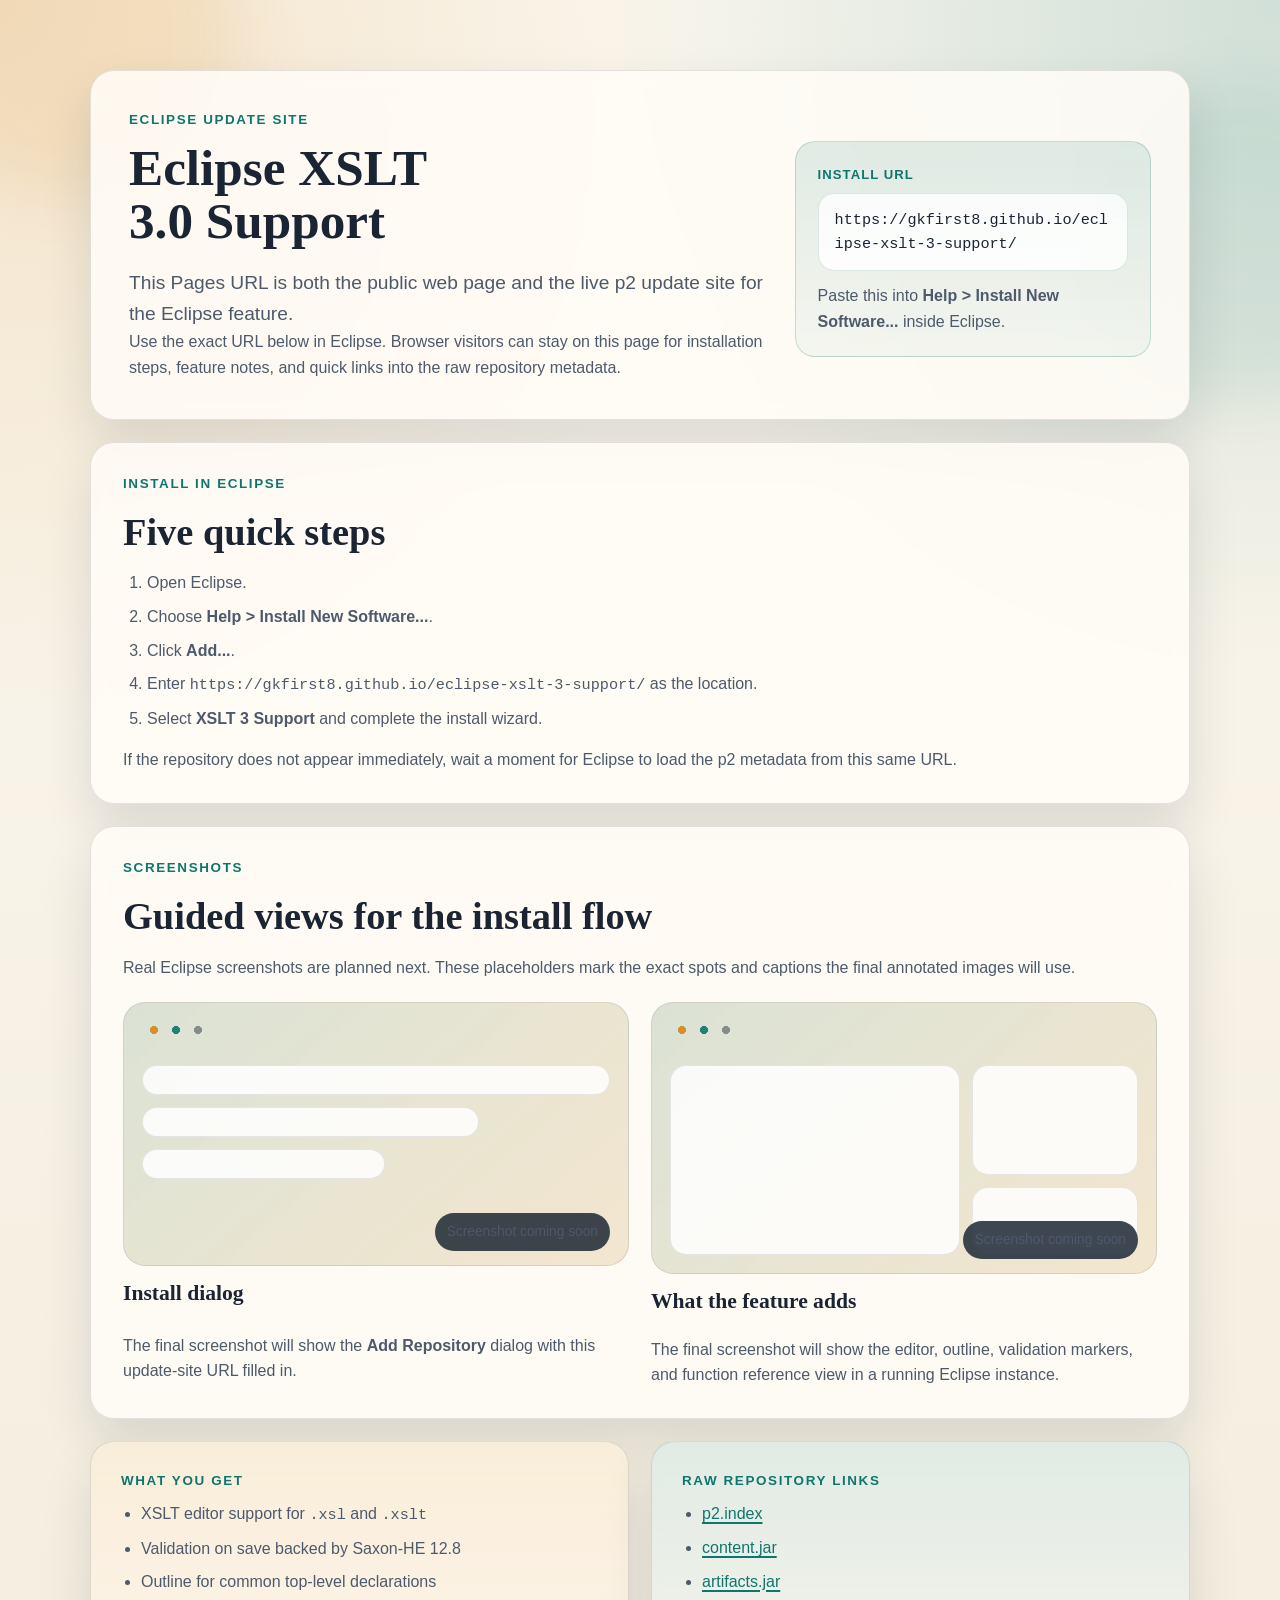
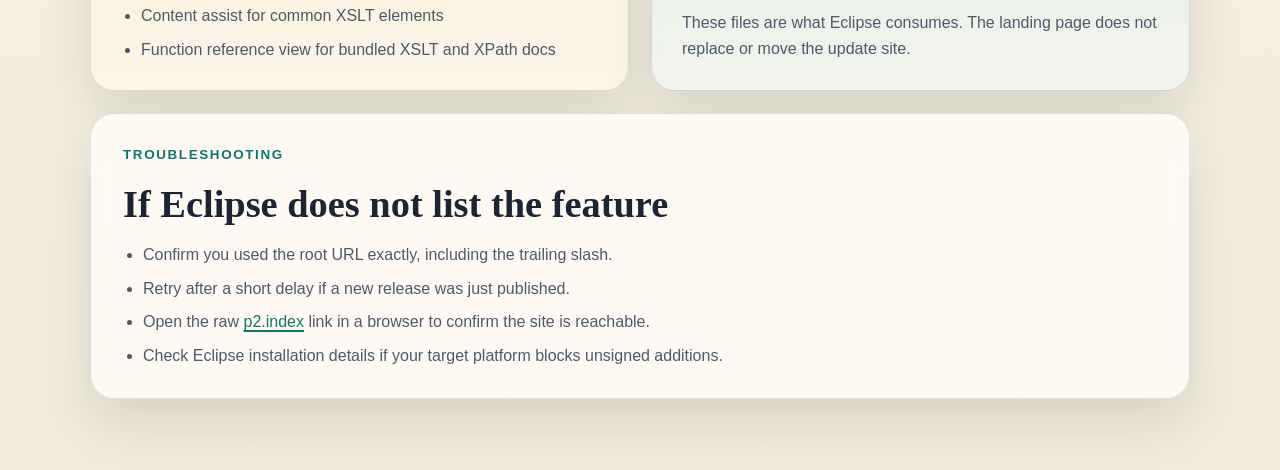
<file: site/index.html>
<!DOCTYPE html>
<html lang="en">
<head>
  <meta charset="UTF-8">
  <meta name="viewport" content="width=device-width, initial-scale=1.0">
  <title>Eclipse XSLT 3.0 Support</title>
  <meta
      name="description"
      content="Install the Eclipse XSLT 3.0 Support feature from this GitHub Pages update site." />
  <link rel="stylesheet" href="assets/site.css">
</head>
<body>
  <div class="page-glow page-glow-left"></div>
  <div class="page-glow page-glow-right"></div>
  <main class="shell">
    <section class="hero panel">
      <p class="eyebrow">Eclipse Update Site</p>
      <div class="hero-grid">
        <div>
          <h1>Eclipse XSLT 3.0 Support</h1>
          <p class="lead">
            This Pages URL is both the public web page and the live p2 update
            site for the Eclipse feature.
          </p>
          <p class="body-copy">
            Use the exact URL below in Eclipse. Browser visitors can stay on
            this page for installation steps, feature notes, and quick links
            into the raw repository metadata.
          </p>
        </div>
        <aside class="callout">
          <p class="callout-label">Install URL</p>
          <code>https://gkfirst8.github.io/eclipse-xslt-3-support/</code>
          <p class="callout-note">
            Paste this into <strong>Help &gt; Install New Software...</strong>
            inside Eclipse.
          </p>
        </aside>
      </div>
    </section>

    <section class="panel">
      <div class="section-heading">
        <p class="eyebrow">Install In Eclipse</p>
        <h2>Five quick steps</h2>
      </div>
      <ol class="steps">
        <li>Open Eclipse.</li>
        <li>Choose <strong>Help &gt; Install New Software...</strong>.</li>
        <li>Click <strong>Add...</strong>.</li>
        <li>Enter <code>https://gkfirst8.github.io/eclipse-xslt-3-support/</code> as the location.</li>
        <li>Select <strong>XSLT 3 Support</strong> and complete the install wizard.</li>
      </ol>
      <p class="note">
        If the repository does not appear immediately, wait a moment for Eclipse
        to load the p2 metadata from this same URL.
      </p>
    </section>

    <section class="panel">
      <div class="section-heading">
        <p class="eyebrow">Screenshots</p>
        <h2>Guided views for the install flow</h2>
      </div>
      <p class="body-copy">
        Real Eclipse screenshots are planned next. These placeholders mark the
        exact spots and captions the final annotated images will use.
      </p>
      <div class="shot-grid">
        <article class="shot-card">
          <div class="shot-frame">
            <div class="shot-browser"></div>
            <div class="shot-lines">
              <span class="line wide"></span>
              <span class="line"></span>
              <span class="line short"></span>
            </div>
            <p class="shot-placeholder">Screenshot coming soon</p>
          </div>
          <h3>Install dialog</h3>
          <p>
            The final screenshot will show the <strong>Add Repository</strong>
            dialog with this update-site URL filled in.
          </p>
        </article>
        <article class="shot-card">
          <div class="shot-frame">
            <div class="shot-browser"></div>
            <div class="shot-layout">
              <span class="pane pane-wide"></span>
              <span class="pane pane-tall"></span>
              <span class="pane"></span>
            </div>
            <p class="shot-placeholder">Screenshot coming soon</p>
          </div>
          <h3>What the feature adds</h3>
          <p>
            The final screenshot will show the editor, outline, validation
            markers, and function reference view in a running Eclipse instance.
          </p>
        </article>
      </div>
    </section>

    <section class="feature-strip">
      <article class="panel accent-panel">
        <p class="eyebrow">What You Get</p>
        <ul class="feature-list">
          <li>XSLT editor support for <code>.xsl</code> and <code>.xslt</code></li>
          <li>Validation on save backed by Saxon-HE 12.8</li>
          <li>Outline for common top-level declarations</li>
          <li>Content assist for common XSLT elements</li>
          <li>Function reference view for bundled XSLT and XPath docs</li>
        </ul>
      </article>
      <article class="panel info-panel">
        <p class="eyebrow">Raw Repository Links</p>
        <ul class="link-list">
          <li><a href="p2.index">p2.index</a></li>
          <li><a href="content.jar">content.jar</a></li>
          <li><a href="artifacts.jar">artifacts.jar</a></li>
        </ul>
        <p class="note">
          These files are what Eclipse consumes. The landing page does not
          replace or move the update site.
        </p>
      </article>
    </section>

    <section class="panel">
      <div class="section-heading">
        <p class="eyebrow">Troubleshooting</p>
        <h2>If Eclipse does not list the feature</h2>
      </div>
      <ul class="troubleshooting-list">
        <li>Confirm you used the root URL exactly, including the trailing slash.</li>
        <li>Retry after a short delay if a new release was just published.</li>
        <li>Open the raw <a href="p2.index">p2.index</a> link in a browser to confirm the site is reachable.</li>
        <li>Check Eclipse installation details if your target platform blocks unsigned additions.</li>
      </ul>
    </section>
  </main>
</body>
</html>
</file>
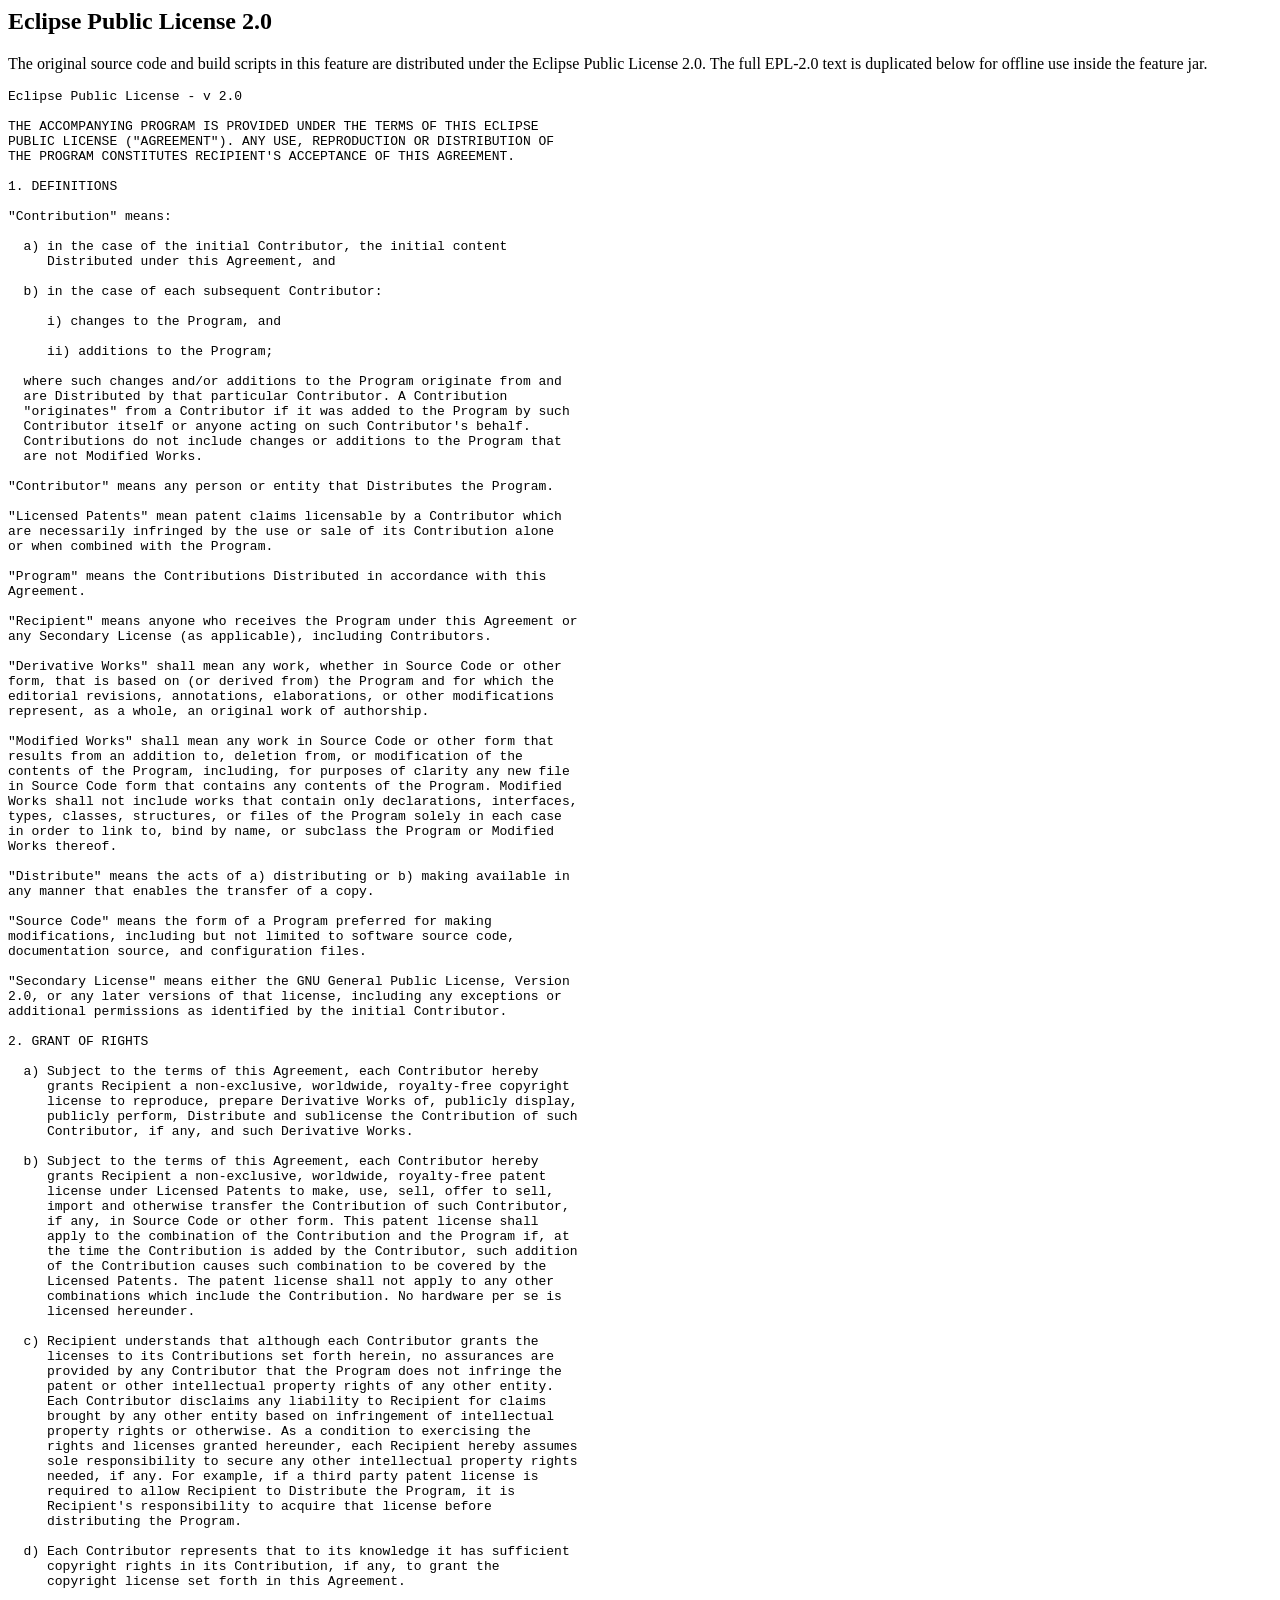
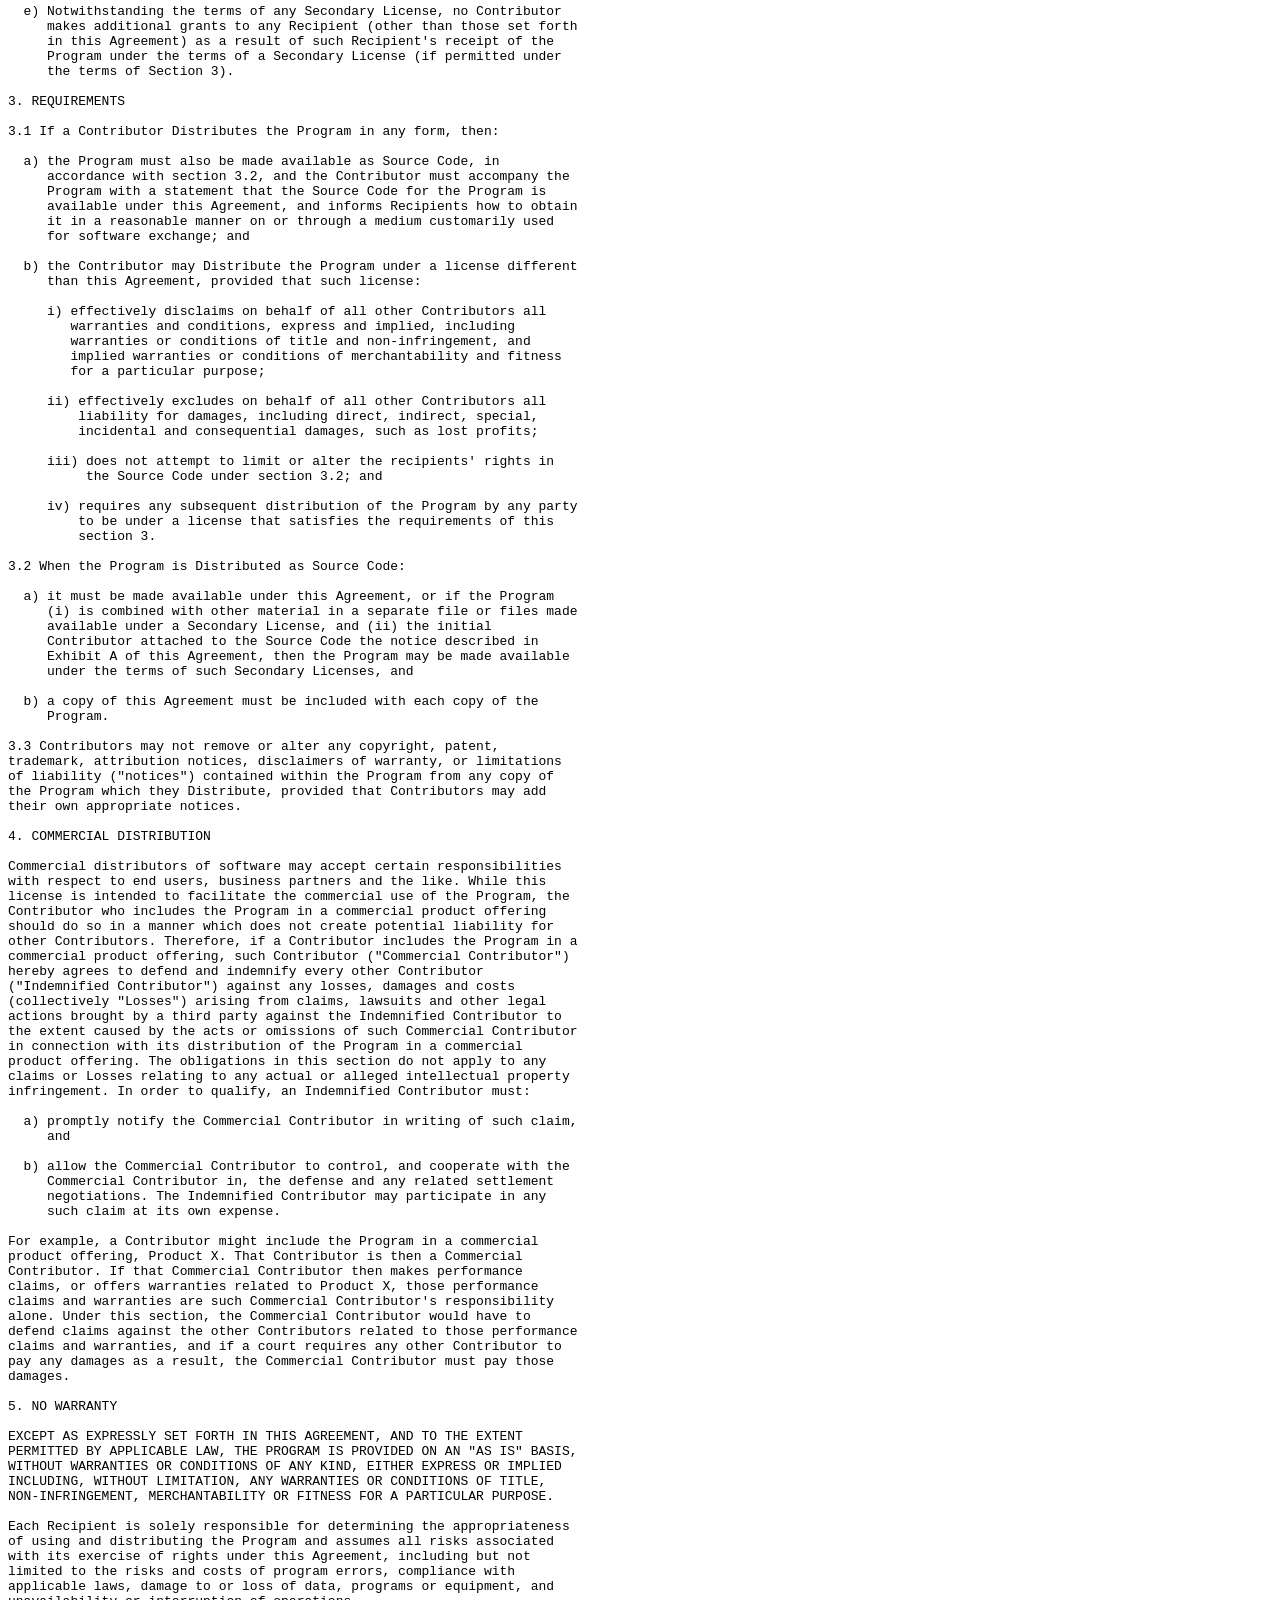
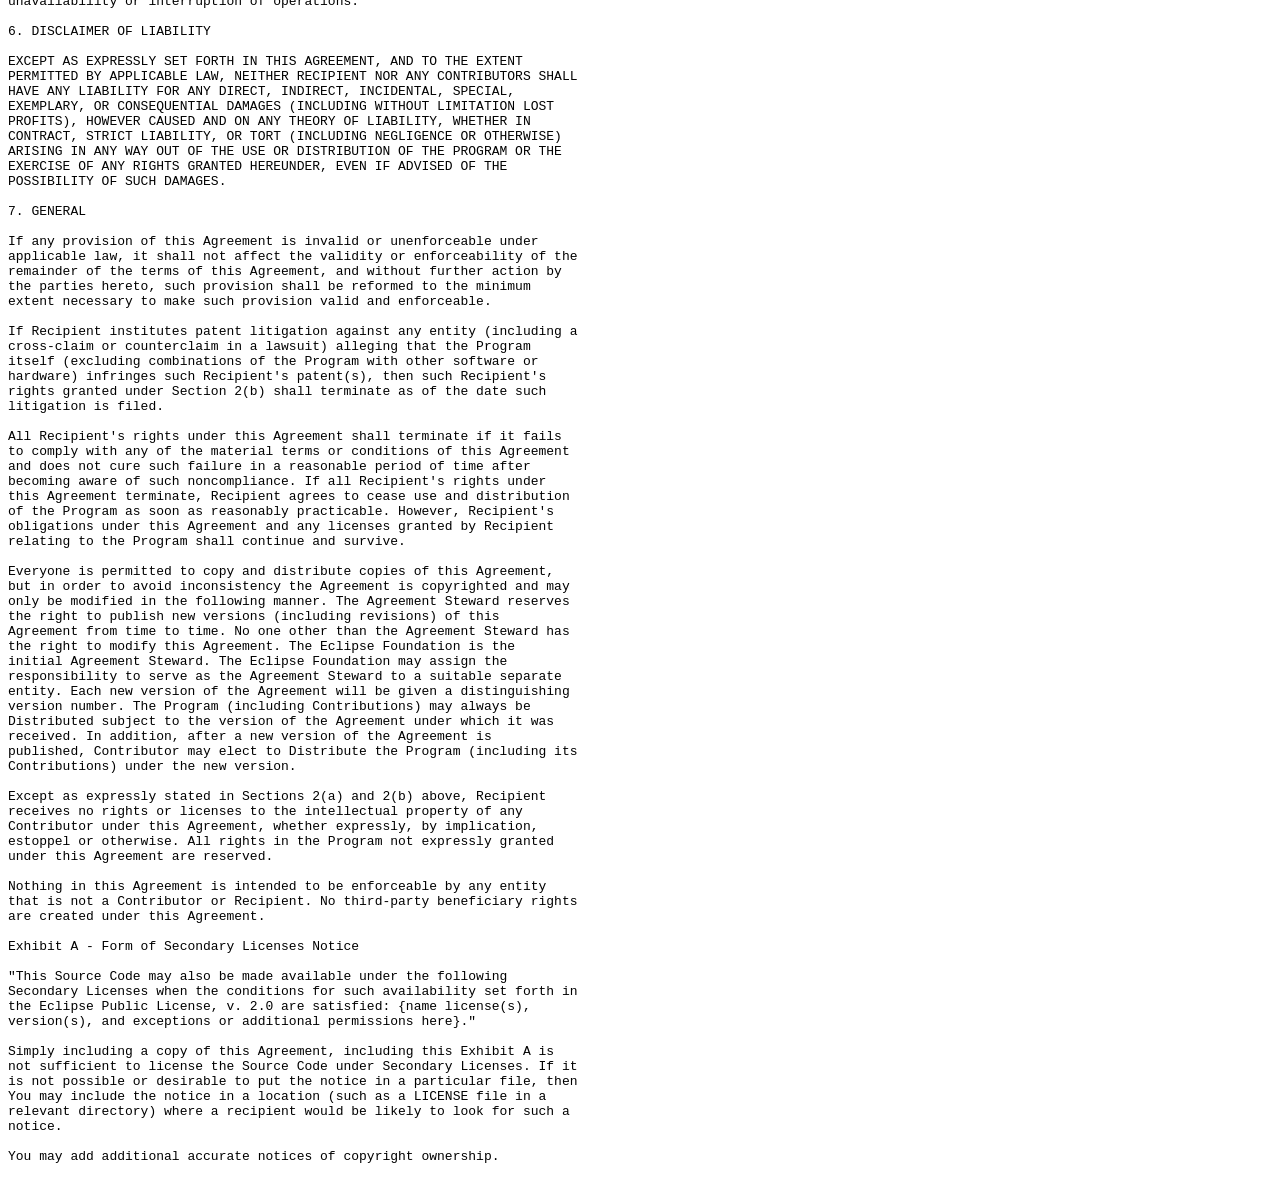
<file: features/nl.indi.eclipse.xslt3.feature/epl-2.0.html>
<html>
<head>
<meta http-equiv="Content-Type" content="text/html; charset=UTF-8">
<title>Eclipse Public License 2.0</title>
</head>
<body>
<h2>Eclipse Public License 2.0</h2>
<p>
The original source code and build scripts in this feature are distributed
under the Eclipse Public License 2.0. The full EPL-2.0 text is duplicated
below for offline use inside the feature jar.
</p>
<pre>
Eclipse Public License - v 2.0

THE ACCOMPANYING PROGRAM IS PROVIDED UNDER THE TERMS OF THIS ECLIPSE
PUBLIC LICENSE ("AGREEMENT"). ANY USE, REPRODUCTION OR DISTRIBUTION OF
THE PROGRAM CONSTITUTES RECIPIENT'S ACCEPTANCE OF THIS AGREEMENT.

1. DEFINITIONS

"Contribution" means:

  a) in the case of the initial Contributor, the initial content
     Distributed under this Agreement, and

  b) in the case of each subsequent Contributor:

     i) changes to the Program, and

     ii) additions to the Program;

  where such changes and/or additions to the Program originate from and
  are Distributed by that particular Contributor. A Contribution
  "originates" from a Contributor if it was added to the Program by such
  Contributor itself or anyone acting on such Contributor's behalf.
  Contributions do not include changes or additions to the Program that
  are not Modified Works.

"Contributor" means any person or entity that Distributes the Program.

"Licensed Patents" mean patent claims licensable by a Contributor which
are necessarily infringed by the use or sale of its Contribution alone
or when combined with the Program.

"Program" means the Contributions Distributed in accordance with this
Agreement.

"Recipient" means anyone who receives the Program under this Agreement or
any Secondary License (as applicable), including Contributors.

"Derivative Works" shall mean any work, whether in Source Code or other
form, that is based on (or derived from) the Program and for which the
editorial revisions, annotations, elaborations, or other modifications
represent, as a whole, an original work of authorship.

"Modified Works" shall mean any work in Source Code or other form that
results from an addition to, deletion from, or modification of the
contents of the Program, including, for purposes of clarity any new file
in Source Code form that contains any contents of the Program. Modified
Works shall not include works that contain only declarations, interfaces,
types, classes, structures, or files of the Program solely in each case
in order to link to, bind by name, or subclass the Program or Modified
Works thereof.

"Distribute" means the acts of a) distributing or b) making available in
any manner that enables the transfer of a copy.

"Source Code" means the form of a Program preferred for making
modifications, including but not limited to software source code,
documentation source, and configuration files.

"Secondary License" means either the GNU General Public License, Version
2.0, or any later versions of that license, including any exceptions or
additional permissions as identified by the initial Contributor.

2. GRANT OF RIGHTS

  a) Subject to the terms of this Agreement, each Contributor hereby
     grants Recipient a non-exclusive, worldwide, royalty-free copyright
     license to reproduce, prepare Derivative Works of, publicly display,
     publicly perform, Distribute and sublicense the Contribution of such
     Contributor, if any, and such Derivative Works.

  b) Subject to the terms of this Agreement, each Contributor hereby
     grants Recipient a non-exclusive, worldwide, royalty-free patent
     license under Licensed Patents to make, use, sell, offer to sell,
     import and otherwise transfer the Contribution of such Contributor,
     if any, in Source Code or other form. This patent license shall
     apply to the combination of the Contribution and the Program if, at
     the time the Contribution is added by the Contributor, such addition
     of the Contribution causes such combination to be covered by the
     Licensed Patents. The patent license shall not apply to any other
     combinations which include the Contribution. No hardware per se is
     licensed hereunder.

  c) Recipient understands that although each Contributor grants the
     licenses to its Contributions set forth herein, no assurances are
     provided by any Contributor that the Program does not infringe the
     patent or other intellectual property rights of any other entity.
     Each Contributor disclaims any liability to Recipient for claims
     brought by any other entity based on infringement of intellectual
     property rights or otherwise. As a condition to exercising the
     rights and licenses granted hereunder, each Recipient hereby assumes
     sole responsibility to secure any other intellectual property rights
     needed, if any. For example, if a third party patent license is
     required to allow Recipient to Distribute the Program, it is
     Recipient's responsibility to acquire that license before
     distributing the Program.

  d) Each Contributor represents that to its knowledge it has sufficient
     copyright rights in its Contribution, if any, to grant the
     copyright license set forth in this Agreement.

  e) Notwithstanding the terms of any Secondary License, no Contributor
     makes additional grants to any Recipient (other than those set forth
     in this Agreement) as a result of such Recipient's receipt of the
     Program under the terms of a Secondary License (if permitted under
     the terms of Section 3).

3. REQUIREMENTS

3.1 If a Contributor Distributes the Program in any form, then:

  a) the Program must also be made available as Source Code, in
     accordance with section 3.2, and the Contributor must accompany the
     Program with a statement that the Source Code for the Program is
     available under this Agreement, and informs Recipients how to obtain
     it in a reasonable manner on or through a medium customarily used
     for software exchange; and

  b) the Contributor may Distribute the Program under a license different
     than this Agreement, provided that such license:

     i) effectively disclaims on behalf of all other Contributors all
        warranties and conditions, express and implied, including
        warranties or conditions of title and non-infringement, and
        implied warranties or conditions of merchantability and fitness
        for a particular purpose;

     ii) effectively excludes on behalf of all other Contributors all
         liability for damages, including direct, indirect, special,
         incidental and consequential damages, such as lost profits;

     iii) does not attempt to limit or alter the recipients' rights in
          the Source Code under section 3.2; and

     iv) requires any subsequent distribution of the Program by any party
         to be under a license that satisfies the requirements of this
         section 3.

3.2 When the Program is Distributed as Source Code:

  a) it must be made available under this Agreement, or if the Program
     (i) is combined with other material in a separate file or files made
     available under a Secondary License, and (ii) the initial
     Contributor attached to the Source Code the notice described in
     Exhibit A of this Agreement, then the Program may be made available
     under the terms of such Secondary Licenses, and

  b) a copy of this Agreement must be included with each copy of the
     Program.

3.3 Contributors may not remove or alter any copyright, patent,
trademark, attribution notices, disclaimers of warranty, or limitations
of liability ("notices") contained within the Program from any copy of
the Program which they Distribute, provided that Contributors may add
their own appropriate notices.

4. COMMERCIAL DISTRIBUTION

Commercial distributors of software may accept certain responsibilities
with respect to end users, business partners and the like. While this
license is intended to facilitate the commercial use of the Program, the
Contributor who includes the Program in a commercial product offering
should do so in a manner which does not create potential liability for
other Contributors. Therefore, if a Contributor includes the Program in a
commercial product offering, such Contributor ("Commercial Contributor")
hereby agrees to defend and indemnify every other Contributor
("Indemnified Contributor") against any losses, damages and costs
(collectively "Losses") arising from claims, lawsuits and other legal
actions brought by a third party against the Indemnified Contributor to
the extent caused by the acts or omissions of such Commercial Contributor
in connection with its distribution of the Program in a commercial
product offering. The obligations in this section do not apply to any
claims or Losses relating to any actual or alleged intellectual property
infringement. In order to qualify, an Indemnified Contributor must:

  a) promptly notify the Commercial Contributor in writing of such claim,
     and

  b) allow the Commercial Contributor to control, and cooperate with the
     Commercial Contributor in, the defense and any related settlement
     negotiations. The Indemnified Contributor may participate in any
     such claim at its own expense.

For example, a Contributor might include the Program in a commercial
product offering, Product X. That Contributor is then a Commercial
Contributor. If that Commercial Contributor then makes performance
claims, or offers warranties related to Product X, those performance
claims and warranties are such Commercial Contributor's responsibility
alone. Under this section, the Commercial Contributor would have to
defend claims against the other Contributors related to those performance
claims and warranties, and if a court requires any other Contributor to
pay any damages as a result, the Commercial Contributor must pay those
damages.

5. NO WARRANTY

EXCEPT AS EXPRESSLY SET FORTH IN THIS AGREEMENT, AND TO THE EXTENT
PERMITTED BY APPLICABLE LAW, THE PROGRAM IS PROVIDED ON AN "AS IS" BASIS,
WITHOUT WARRANTIES OR CONDITIONS OF ANY KIND, EITHER EXPRESS OR IMPLIED
INCLUDING, WITHOUT LIMITATION, ANY WARRANTIES OR CONDITIONS OF TITLE,
NON-INFRINGEMENT, MERCHANTABILITY OR FITNESS FOR A PARTICULAR PURPOSE.

Each Recipient is solely responsible for determining the appropriateness
of using and distributing the Program and assumes all risks associated
with its exercise of rights under this Agreement, including but not
limited to the risks and costs of program errors, compliance with
applicable laws, damage to or loss of data, programs or equipment, and
unavailability or interruption of operations.

6. DISCLAIMER OF LIABILITY

EXCEPT AS EXPRESSLY SET FORTH IN THIS AGREEMENT, AND TO THE EXTENT
PERMITTED BY APPLICABLE LAW, NEITHER RECIPIENT NOR ANY CONTRIBUTORS SHALL
HAVE ANY LIABILITY FOR ANY DIRECT, INDIRECT, INCIDENTAL, SPECIAL,
EXEMPLARY, OR CONSEQUENTIAL DAMAGES (INCLUDING WITHOUT LIMITATION LOST
PROFITS), HOWEVER CAUSED AND ON ANY THEORY OF LIABILITY, WHETHER IN
CONTRACT, STRICT LIABILITY, OR TORT (INCLUDING NEGLIGENCE OR OTHERWISE)
ARISING IN ANY WAY OUT OF THE USE OR DISTRIBUTION OF THE PROGRAM OR THE
EXERCISE OF ANY RIGHTS GRANTED HEREUNDER, EVEN IF ADVISED OF THE
POSSIBILITY OF SUCH DAMAGES.

7. GENERAL

If any provision of this Agreement is invalid or unenforceable under
applicable law, it shall not affect the validity or enforceability of the
remainder of the terms of this Agreement, and without further action by
the parties hereto, such provision shall be reformed to the minimum
extent necessary to make such provision valid and enforceable.

If Recipient institutes patent litigation against any entity (including a
cross-claim or counterclaim in a lawsuit) alleging that the Program
itself (excluding combinations of the Program with other software or
hardware) infringes such Recipient's patent(s), then such Recipient's
rights granted under Section 2(b) shall terminate as of the date such
litigation is filed.

All Recipient's rights under this Agreement shall terminate if it fails
to comply with any of the material terms or conditions of this Agreement
and does not cure such failure in a reasonable period of time after
becoming aware of such noncompliance. If all Recipient's rights under
this Agreement terminate, Recipient agrees to cease use and distribution
of the Program as soon as reasonably practicable. However, Recipient's
obligations under this Agreement and any licenses granted by Recipient
relating to the Program shall continue and survive.

Everyone is permitted to copy and distribute copies of this Agreement,
but in order to avoid inconsistency the Agreement is copyrighted and may
only be modified in the following manner. The Agreement Steward reserves
the right to publish new versions (including revisions) of this
Agreement from time to time. No one other than the Agreement Steward has
the right to modify this Agreement. The Eclipse Foundation is the
initial Agreement Steward. The Eclipse Foundation may assign the
responsibility to serve as the Agreement Steward to a suitable separate
entity. Each new version of the Agreement will be given a distinguishing
version number. The Program (including Contributions) may always be
Distributed subject to the version of the Agreement under which it was
received. In addition, after a new version of the Agreement is
published, Contributor may elect to Distribute the Program (including its
Contributions) under the new version.

Except as expressly stated in Sections 2(a) and 2(b) above, Recipient
receives no rights or licenses to the intellectual property of any
Contributor under this Agreement, whether expressly, by implication,
estoppel or otherwise. All rights in the Program not expressly granted
under this Agreement are reserved.

Nothing in this Agreement is intended to be enforceable by any entity
that is not a Contributor or Recipient. No third-party beneficiary rights
are created under this Agreement.

Exhibit A - Form of Secondary Licenses Notice

"This Source Code may also be made available under the following
Secondary Licenses when the conditions for such availability set forth in
the Eclipse Public License, v. 2.0 are satisfied: {name license(s),
version(s), and exceptions or additional permissions here}."

Simply including a copy of this Agreement, including this Exhibit A is
not sufficient to license the Source Code under Secondary Licenses. If it
is not possible or desirable to put the notice in a particular file, then
You may include the notice in a location (such as a LICENSE file in a
relevant directory) where a recipient would be likely to look for such a
notice.

You may add additional accurate notices of copyright ownership.
</pre>
</body>
</html>
</file>
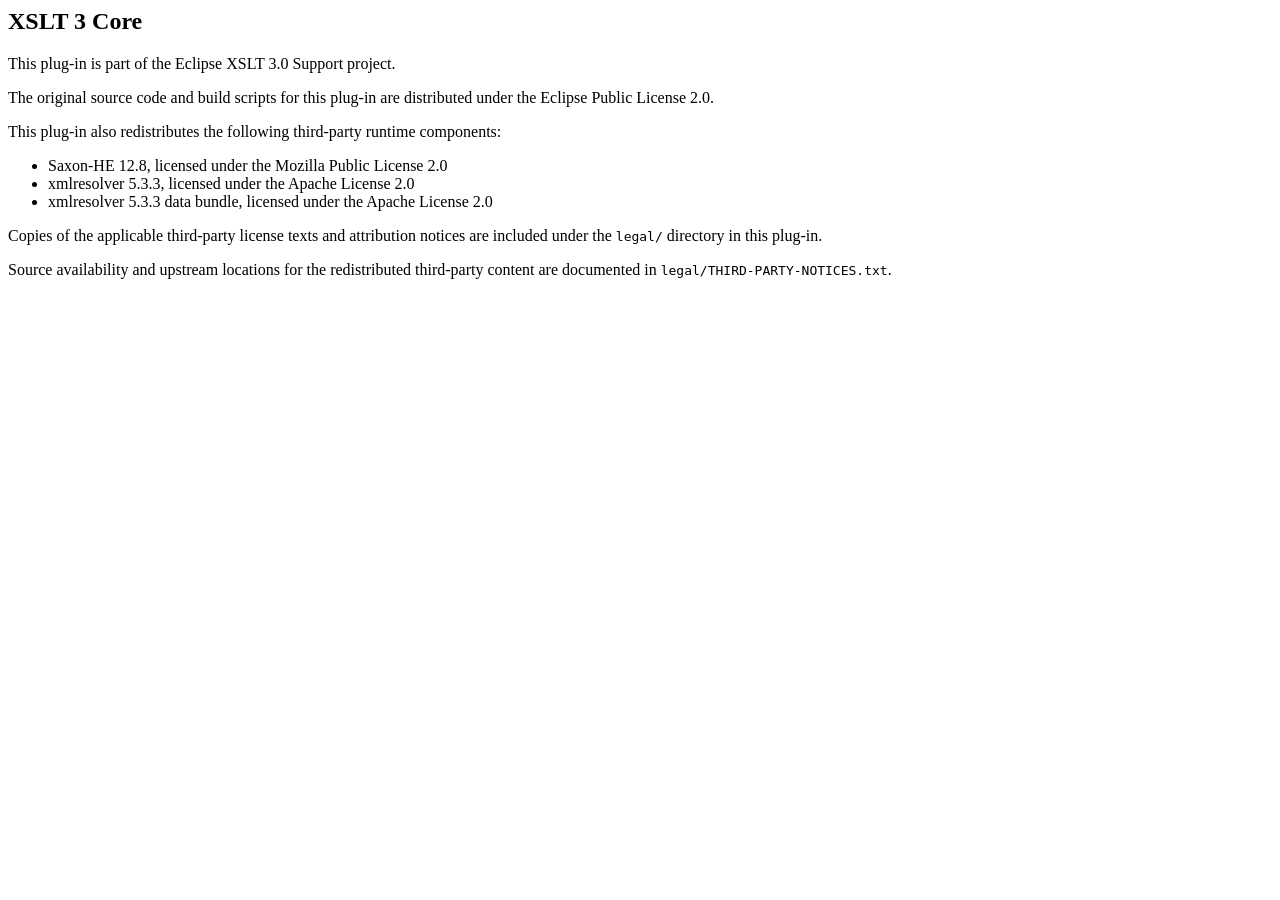
<file: plugins/nl.indi.eclipse.xslt3.core/about.html>
<html>
<head>
<meta http-equiv="Content-Type" content="text/html; charset=UTF-8">
<title>About XSLT 3 Core</title>
</head>
<body>
<h2>XSLT 3 Core</h2>
<p>
This plug-in is part of the Eclipse XSLT 3.0 Support project.
</p>
<p>
The original source code and build scripts for this plug-in are distributed
under the Eclipse Public License 2.0.
</p>
<p>
This plug-in also redistributes the following third-party runtime components:
</p>
<ul>
<li>Saxon-HE 12.8, licensed under the Mozilla Public License 2.0</li>
<li>xmlresolver 5.3.3, licensed under the Apache License 2.0</li>
<li>xmlresolver 5.3.3 data bundle, licensed under the Apache License 2.0</li>
</ul>
<p>
Copies of the applicable third-party license texts and attribution notices are
included under the <code>legal/</code> directory in this plug-in.
</p>
<p>
Source availability and upstream locations for the redistributed third-party
content are documented in <code>legal/THIRD-PARTY-NOTICES.txt</code>.
</p>
</body>
</html>
</file>
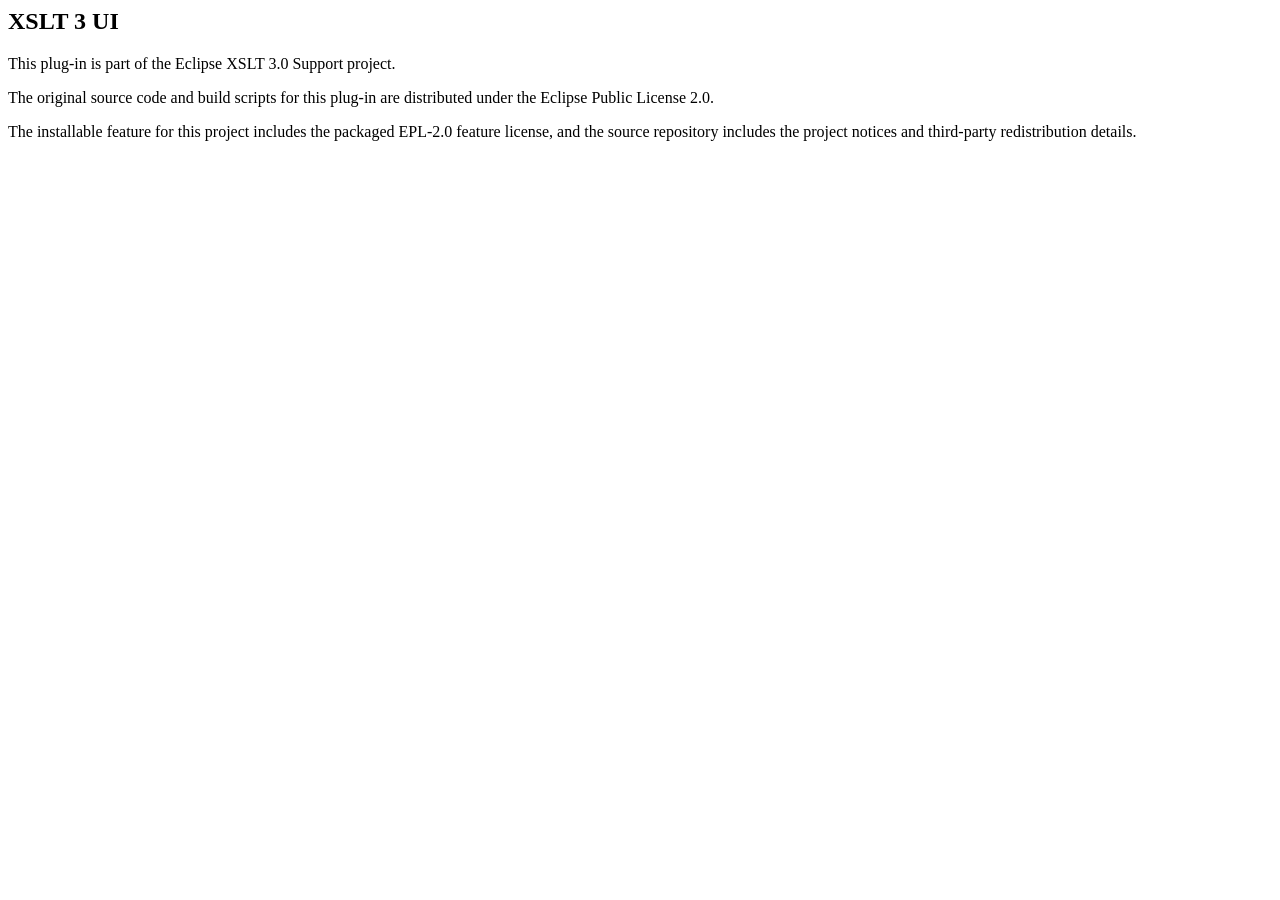
<file: plugins/nl.indi.eclipse.xslt3.ui/about.html>
<html>
<head>
<meta http-equiv="Content-Type" content="text/html; charset=UTF-8">
<title>About XSLT 3 UI</title>
</head>
<body>
<h2>XSLT 3 UI</h2>
<p>
This plug-in is part of the Eclipse XSLT 3.0 Support project.
</p>
<p>
The original source code and build scripts for this plug-in are distributed
under the Eclipse Public License 2.0.
</p>
<p>
The installable feature for this project includes the packaged EPL-2.0 feature
license, and the source repository includes the project notices and
third-party redistribution details.
</p>
</body>
</html>
</file>
<file: site/assets/site.css>
:root {
  --paper: #f7f1e3;
  --paper-deep: #efe5d1;
  --ink: #1a2433;
  --muted: #4c5a6c;
  --accent: #0f766e;
  --accent-soft: #d7efe9;
  --sun: #d4881c;
  --sun-soft: #f8dfb6;
  --edge: rgba(26, 36, 51, 0.12);
  --shadow: 0 24px 50px rgba(20, 32, 43, 0.12);
  --radius: 24px;
}

* {
  box-sizing: border-box;
}

html {
  min-height: 100%;
  background:
      radial-gradient(circle at top left, rgba(212, 136, 28, 0.18), transparent 30%),
      radial-gradient(circle at top right, rgba(15, 118, 110, 0.18), transparent 28%),
      linear-gradient(180deg, #fbf7ef 0%, #f3ecdc 100%);
}

body {
  margin: 0;
  color: var(--ink);
  font-family: "Avenir Next", "Segoe UI", "Helvetica Neue", sans-serif;
  line-height: 1.6;
}

a {
  color: var(--accent);
  text-decoration-thickness: 0.12em;
  text-underline-offset: 0.16em;
}

code,
strong {
  color: inherit;
}

code {
  font-family: "JetBrains Mono", "SFMono-Regular", Consolas, monospace;
  font-size: 0.95em;
}

.shell {
  position: relative;
  z-index: 1;
  width: min(1100px, calc(100% - 32px));
  margin: 0 auto;
  padding: 48px 0 72px;
}

.page-glow {
  position: fixed;
  width: 320px;
  height: 320px;
  border-radius: 50%;
  filter: blur(30px);
  opacity: 0.45;
  pointer-events: none;
}

.page-glow-left {
  top: -120px;
  left: -80px;
  background: rgba(212, 136, 28, 0.22);
}

.page-glow-right {
  top: 80px;
  right: -120px;
  background: rgba(15, 118, 110, 0.18);
}

.panel {
  background: rgba(255, 252, 246, 0.88);
  border: 1px solid var(--edge);
  border-radius: var(--radius);
  box-shadow: var(--shadow);
  backdrop-filter: blur(10px);
}

.hero {
  padding: 38px;
}

.hero-grid {
  display: grid;
  grid-template-columns: minmax(0, 1.8fr) minmax(280px, 1fr);
  gap: 24px;
  align-items: start;
}

.eyebrow {
  margin: 0 0 10px;
  color: var(--accent);
  font-size: 0.84rem;
  font-weight: 700;
  letter-spacing: 0.12em;
  text-transform: uppercase;
}

h1,
h2,
h3 {
  font-family: "Iowan Old Style", "Palatino Linotype", "Book Antiqua", Georgia, serif;
  line-height: 1.05;
  margin: 0;
}

h1 {
  max-width: 12ch;
  font-size: clamp(2.8rem, 4vw, 4.6rem);
}

h2 {
  font-size: clamp(1.8rem, 3vw, 2.6rem);
}

h3 {
  font-size: 1.35rem;
  margin-bottom: 8px;
}

.lead {
  margin: 20px 0 0;
  max-width: 40rem;
  color: var(--muted);
  font-size: 1.2rem;
}

.body-copy,
.note,
.callout-note,
.shot-card p,
.troubleshooting-list,
.feature-list,
.link-list,
.steps {
  margin: 0;
  color: var(--muted);
}

.callout {
  padding: 22px;
  background: linear-gradient(180deg, rgba(15, 118, 110, 0.12), rgba(15, 118, 110, 0.04));
  border: 1px solid rgba(15, 118, 110, 0.2);
  border-radius: 20px;
}

.callout-label {
  margin: 0 0 8px;
  font-weight: 700;
  text-transform: uppercase;
  letter-spacing: 0.08em;
  color: var(--accent);
  font-size: 0.82rem;
}

.callout code {
  display: block;
  padding: 14px 16px;
  background: rgba(255, 255, 255, 0.8);
  border: 1px solid rgba(15, 118, 110, 0.15);
  border-radius: 16px;
  overflow-wrap: anywhere;
}

.callout-note {
  margin-top: 12px;
}

.section-heading {
  display: grid;
  gap: 8px;
  margin-bottom: 18px;
}

.shell > .panel,
.feature-strip {
  margin-top: 22px;
}

.shell > .panel:not(.hero) {
  padding: 30px 32px;
}

.steps {
  padding-left: 24px;
  display: grid;
  gap: 8px;
}

.note {
  margin-top: 16px;
}

.shot-grid,
.feature-strip {
  display: grid;
  gap: 22px;
}

.shot-grid {
  grid-template-columns: repeat(2, minmax(0, 1fr));
  margin-top: 22px;
}

.shot-card {
  display: grid;
  gap: 16px;
}

.shot-frame {
  position: relative;
  overflow: hidden;
  min-height: 260px;
  padding: 18px;
  border-radius: 22px;
  background:
      linear-gradient(140deg, rgba(15, 118, 110, 0.12), rgba(212, 136, 28, 0.1)),
      var(--paper);
  border: 1px solid rgba(26, 36, 51, 0.1);
}

.shot-browser {
  height: 18px;
  width: 84px;
  border-radius: 999px;
  background:
      radial-gradient(circle at 12px 9px, rgba(212, 136, 28, 0.9) 0 4px, transparent 4px),
      radial-gradient(circle at 34px 9px, rgba(15, 118, 110, 0.9) 0 4px, transparent 4px),
      radial-gradient(circle at 56px 9px, rgba(26, 36, 51, 0.45) 0 4px, transparent 4px);
}

.shot-lines,
.shot-layout {
  display: grid;
  gap: 12px;
  margin-top: 26px;
}

.shot-lines .line,
.shot-layout .pane {
  display: block;
  border-radius: 16px;
  background: rgba(255, 255, 255, 0.85);
  border: 1px solid rgba(26, 36, 51, 0.1);
}

.shot-lines .line {
  height: 30px;
}

.shot-lines .line.wide {
  width: 100%;
}

.shot-lines .line {
  width: 72%;
}

.shot-lines .line.short {
  width: 52%;
}

.shot-layout {
  grid-template-columns: 1.4fr 0.8fr;
  grid-template-rows: 110px 68px;
}

.shot-layout .pane-wide {
  grid-column: 1 / 2;
  grid-row: 1 / 3;
}

.shot-layout .pane-tall {
  grid-column: 2 / 3;
  grid-row: 1 / 2;
}

.shot-placeholder {
  position: absolute;
  right: 18px;
  bottom: 14px;
  margin: 0;
  padding: 8px 12px;
  border-radius: 999px;
  background: rgba(26, 36, 51, 0.84);
  color: #fff7ea;
  font-size: 0.86rem;
}

.feature-strip {
  grid-template-columns: repeat(2, minmax(0, 1fr));
}

.accent-panel {
  padding: 28px 30px;
  background:
      linear-gradient(180deg, rgba(212, 136, 28, 0.12), rgba(212, 136, 28, 0.05)),
      rgba(255, 252, 246, 0.92);
}

.info-panel {
  padding: 28px 30px;
  background:
      linear-gradient(180deg, rgba(15, 118, 110, 0.12), rgba(15, 118, 110, 0.05)),
      rgba(255, 252, 246, 0.92);
}

.feature-list,
.link-list,
.troubleshooting-list {
  padding-left: 20px;
  display: grid;
  gap: 8px;
}

@media (max-width: 860px) {
  .hero-grid,
  .shot-grid,
  .feature-strip {
    grid-template-columns: 1fr;
  }

  .hero {
    padding: 28px;
  }

  .shell > .panel:not(.hero),
  .accent-panel,
  .info-panel {
    padding: 24px;
  }

  h1 {
    max-width: none;
  }
}

@media (max-width: 560px) {
  .shell {
    width: min(100% - 18px, 1100px);
    padding: 18px 0 40px;
  }

  .hero,
  .shell > .panel:not(.hero),
  .accent-panel,
  .info-panel {
    border-radius: 20px;
  }

  .shot-frame {
    min-height: 220px;
  }
}
</file>
